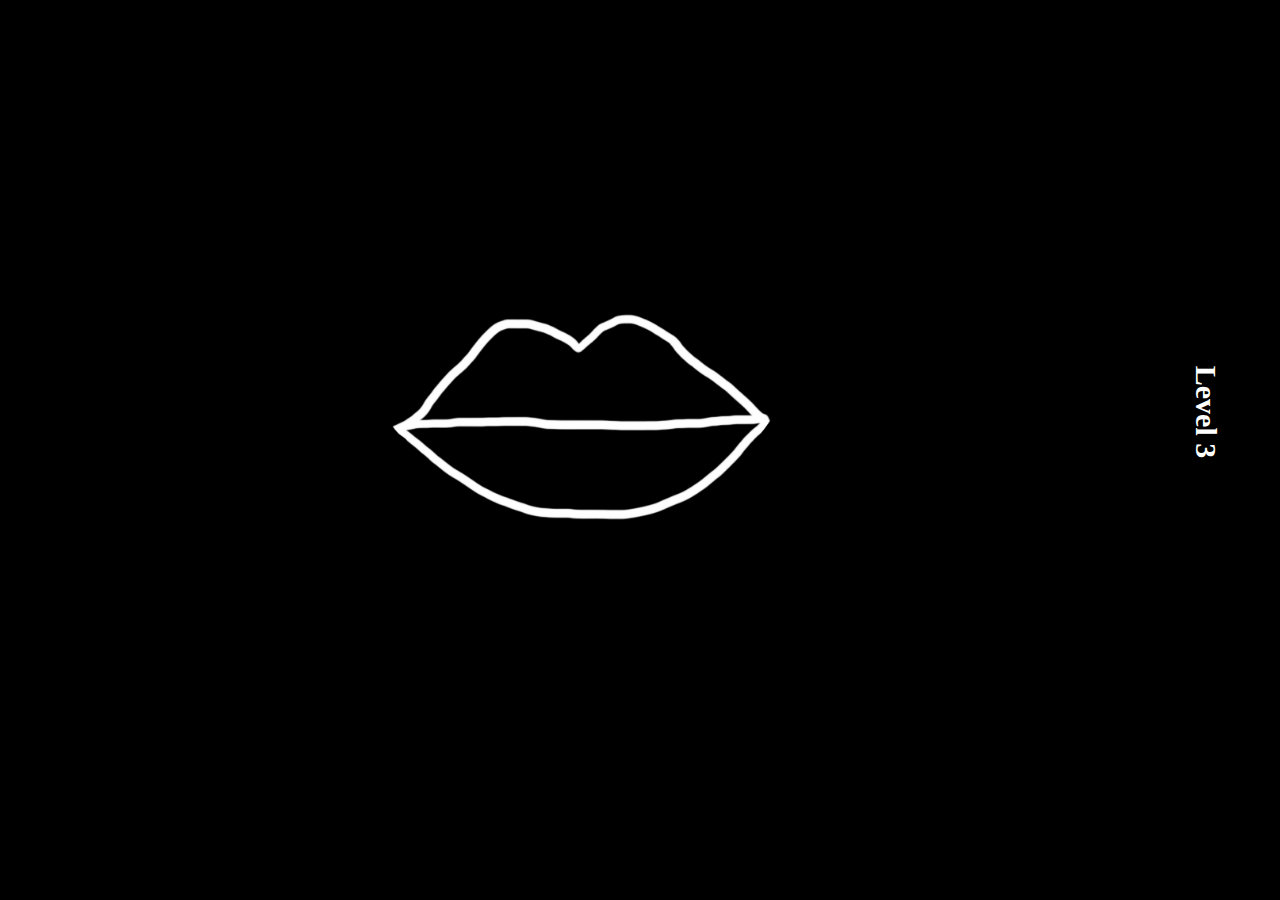
<file: 3.html>
<!DOCTYPE html>
<html>
<head>
	<link rel="stylesheet" type="text/css" href="style.css">
	<script type="text/javascript" src="script.js"></script>
	<script src="https://ajax.googleapis.com/ajax/libs/jquery/3.3.1/jquery.min.js"></script>
	<title>
		level2

	</title>

</head>
<body style="background-color: black">




	<div class="elevator2">
	<h1 id="border"></h1>
	<h1 id="line"></h1>
	<a href="4.html"  id="triangle-up"></a>
	<a href="2.html" id="triangle-down"></a>

	</div>

		<h1 id="gluttony">Gluttony</h1>
		<H1 id="level2">Level 3</H1>
		

	


		<!-- <div ng-controller='ctrl'>
				<img ng-mouseover="img='pictures/mouth3.png'"  ng-mouseleave="img='pictures/mouth.png'"
    			ng-src='pictures/mouth.png' />
		</div> -->
	<!-- 	<h1 id="mouth"> 2</h1> -->
		<a href="3_2.html"><img id="mouth" src="pictures/mouth.png"></img></a>
		


	




</body>
</html>
</file>
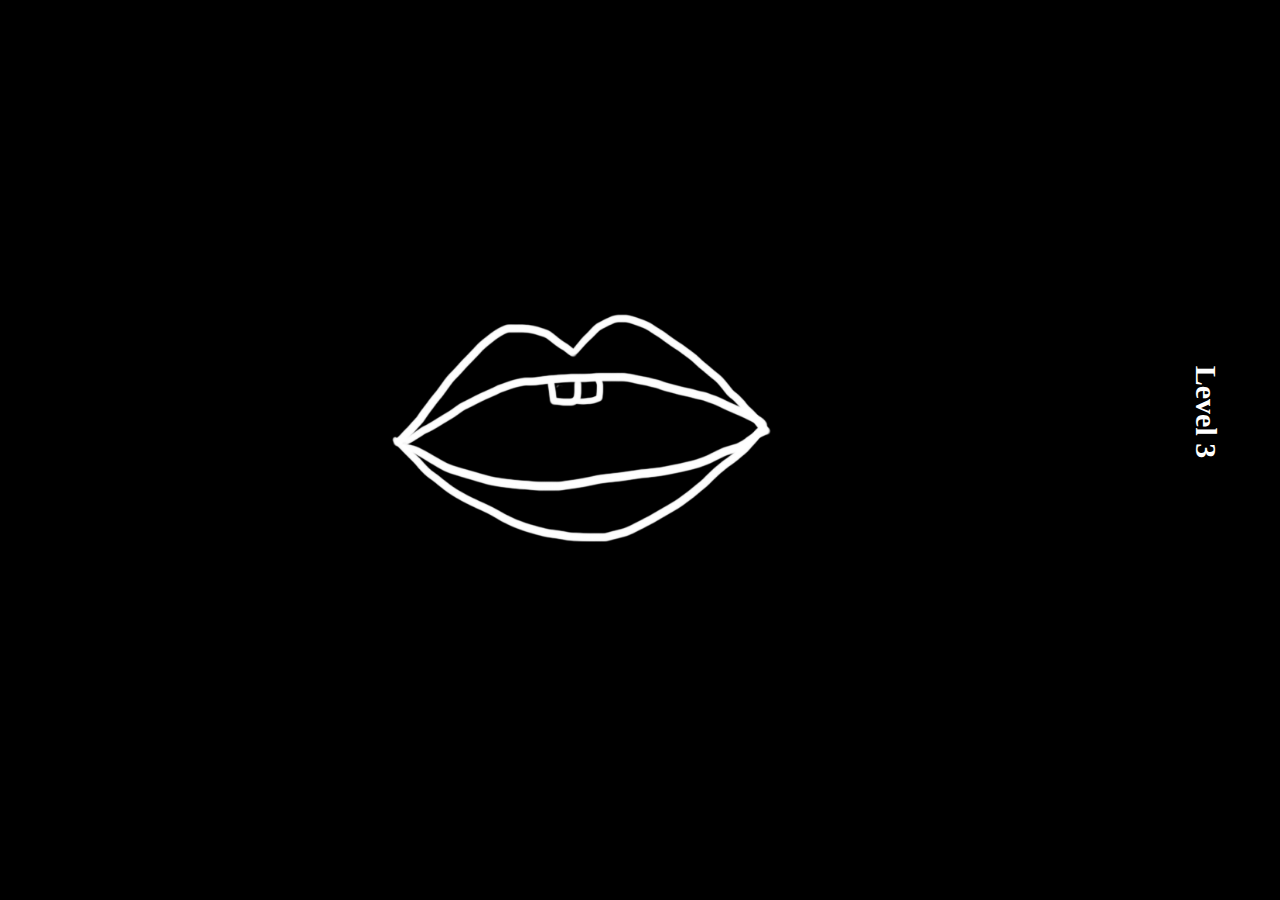
<file: 3_2.html>
<!DOCTYPE html>
<html>
<head>
	<link rel="stylesheet" type="text/css" href="style.css">
	<script type="text/javascript" src="script.js"></script>
	<script src="https://ajax.googleapis.com/ajax/libs/jquery/3.3.1/jquery.min.js"></script>
	<title>
		level2

	</title>

</head>
<body style="background-color: black">




	<div class="elevator2">
	<h1 id="border"></h1>
	<h1 id="line"></h1>
	<a href="4.html"  id="triangle-up"></a>
	<a href="2.html" id="triangle-down"></a>

	</div>

		<h1 id="gluttony">Gluttony</h1>
		<H1 id="level2">Level 3</H1>
		<a href="3_3.html"><img id="mouth" src="pictures/mouth2.png"></img></a>


	




</body>
</html>
</file>
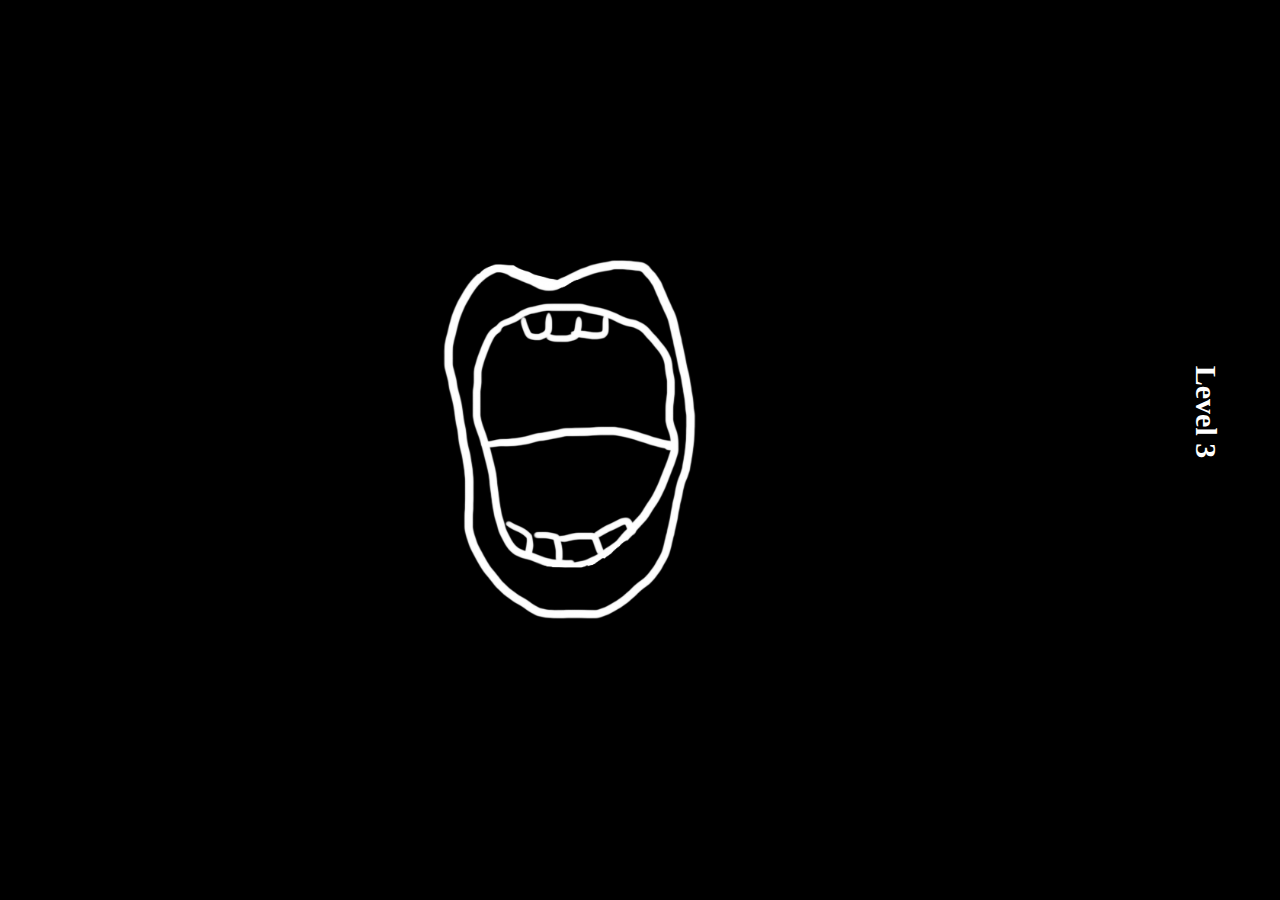
<file: 3_3.html>
<!DOCTYPE html>
<html>
<head>
	<link rel="stylesheet" type="text/css" href="style.css">
	<script type="text/javascript" src="script.js"></script>
	<script src="https://ajax.googleapis.com/ajax/libs/jquery/3.3.1/jquery.min.js"></script>
	<title>
		level2

	</title>

</head>
<body style="background-color: black">




	<div class="elevator2">
	<h1 id="border"></h1>
	<h1 id="line"></h1>
	<a href="4.html"  id="triangle-up"></a>
	<a href="2.html" id="triangle-down"></a>

	</div>

		<h1 id="gluttony">Gluttony</h1>
		<H1 id="level2">Level 3</H1>
		<a href="3_4.html"><img id="mouth2" src="pictures/mouth3.png"></img></a>
		


	




</body>
</html>
</file>
<file: style.css>
#border{

	width: 5vw;
	height: 25vh;
	border: white solid 2px;
	margin-top: 65vh;
	margin-left: 7vw;
	position: fixed;


}

#triangle-up {
	width: 0;
	height: 0;
	border-left: 15px solid transparent;
	border-right: 15px solid transparent;
	border-bottom: 30px solid white;
	margin-top:65vh;
	margin-left: 8.4vw;
	position: fixed;
}

#triangle-down {
	width: 0;
	height: 0;
	border-left: 15px solid transparent;
	border-right: 15px solid transparent;
	border-top: 30px solid white;
	margin-top:80vh;
	position: fixed;
	margin-left: 8.4vw;
}




#border1{

	width: 5vw;
	height: 25vh;
	border: black solid 2px;
	margin-top: 65vh;
	margin-left: 7vw;
	position: fixed;


}

#triangle-up1 {
	width: 0;
	height: 0;
	border-left: 15px solid transparent;
	border-right: 15px solid transparent;
	border-bottom: 30px solid black;
	margin-top:65vh;
	margin-left: 8.4vw;
	position: fixed;
}

#triangle-down1 {
	width: 0;
	height: 0;
	border-left: 15px solid transparent;
	border-right: 15px solid transparent;
	border-top: 30px solid black;
	margin-top:80vh;
	position: fixed;
	margin-left: 8.4vw;
}

#gluttony{


	font-size:100px;
	color: black; 
	z-index: 2;
	margin-top: 35vh;
	margin-left: 33vw;
	/*transform: rotate(180deg);*/
	position: fixed;
	display: none;
/*	color:red;*/
	
	border: white 2px solid;



}

#lust{


	font-size:100px;
	color: black; 
	z-index: 2;
	margin-top: 37vh;
	margin-left: 40vw;
	transform: rotate(180deg);
	position: fixed;
	color:red;
	



}

#pride{


	font-size:100px;
	color: black; 
	z-index: 2;
	margin-top: 37vh;
	margin-left: 40vw;

	position: absolute;
	color:red;
	



}
#envy{


	font-size:100px;
	color: black; 
	z-index: 2;
	margin-top: 37vh;
	margin-left: 40vw;

	position: absolute;

	



}
#envy:hover{
	color: red;
}
#greed{

    font-size: 100px;
    color: black;
    width: auto;
    z-index: 2;
    margin-top: 37vh;
    margin-left: 37vw;
    position: fixed;
    color: red;
}
/*	color:red;
	*/



}
/*
#line{
	border-bottom: black solid 2px;
	width: 203px;
	margin-top:-150px;
	margin-left:7vw;
	display: inline-block;
	position: absolute;



}*/

#limbo{

	font-size:100px;
	color: black; 
	z-index: 2;
	margin-top: 37vh;
	margin-left: 37vw;
	position: fixed;



}

#limbo2{


font-size:100px;
	color: black; 
	z-index: 2;
	margin-top: 37vh;
	margin-left: 37vw;
	position: fixed;



}
#congra{
	color: white;
	font-size:30px;
	margin-top: 5vh;
	margin-left: 45vw;
	position: absolute;


}

#layer1{
	width:40%;
	margin-left: 30vw;
	margin-top: 5vh;
}

#layer1:hover{

	background-image: url(pictures/1ho.png);
	background-repeat: no-repeat;
	background-position: center;
	background-size: contain;

}

#layer2{
	width:40%;
	margin-left: 30vw;
	margin-top: 5vh;
}

#layer2:hover{

	background-image: url(pictures/2ho.png);
	background-repeat: no-repeat;
	background-position: center;
	background-size: contain;

}
#layer3{
	width:40%;
	margin-left: 30vw;
	margin-top: -12vh;
}

#layer3:hover{
	background-image: url(pictures/3ho.png);
	background-repeat: no-repeat;
	background-position: center;
	background-size: contain;
}
#layer4{
	width:40%;
	margin-left: 30vw;
	margin-top: 5vh;
}

#layer4:hover{
	background-image: url(pictures/4ho.png);
	background-repeat: no-repeat;
	background-position: center;
	background-size: contain;

}
#layer5{
	width:40%;
	margin-left: 30vw;
	margin-top: 5vh;
}

#layer5:hover{
	background-image: url(pictures/5ho.png);
	background-repeat: no-repeat;
	background-position: center;
	background-size: contain;
}
#layer6{
	width:40%;
	margin-left: 30vw;
	margin-top: 5vh;
}

#layer6:hover{
	background-image: url(pictures/6ho.png);
	background-repeat: no-repeat;
	background-position: center;
	background-size: contain;
}
#layer7{
	width:40%;
	margin-left: 30vw;
	margin-top: 5vh;
}
#layer7:hover{
	background-image: url(pictures/7ho.png);
	background-repeat: no-repeat;
	background-position: center;
	background-size: contain;
}
#welcome{
	color: white;
	font-size:20px;
	margin-top: 15vh;
	margin-left: 20vw;
	position: absolute;

}
.e3{
	/*margin-top: 1100vh;*/
	position: absolute;
/*	margin-left: 20vw;*/
	color:white;
	border: white 2px;

}

.elevator2{

	display: none;
	position: fixed;
	z-index: 1000;
}
.elevator1{

	display: none;
	position: fixed;
}
#level0{

	font:helvativa;
	font-size:30px;
	color: black; 
	z-index: 2;
	margin-top: 43vh;
	margin-left: 90vw;
	transform: rotate(90deg);
	position: absolute;

}

#level1{


	font:helvativa;
	font-size:30px;
	color: black; 
	z-index: 2;
	margin-top: 43vh;
	margin-left: 90vw;
	transform: rotate(90deg);
	position: absolute;
	color:red;



}

#level2{


	font:helvativa;
	font-size:30px;
	color: white; 
	z-index: 2;
	margin-top: 43vh;
	margin-left: 90vw;
	transform: rotate(90deg);
	position: absolute;
	



}

#level4{


	font:helvativa;
	font-size:30px;
	color:red; 
	z-index: 2;
	margin-top: 63vh;
	margin-left: 90vw;
	transform: rotate(90deg);
	position: fixed;
	

}
.validatedForm{
	background-color: black;
	border: none;
	z-index: 2;
	width: 0;
	margin-top: -20vh;
	margin-left: 38vw;
/*	display: none;*/
}

#password{
/*
	background-color: black;
	border: none;
	z-index: 2;
	width: 0;
	margin-top: -50px;
	margin-left: 38vw;*/

	




}



#hint{



	font-size:20px;
	color:red; 
	z-index: 2;
	margin-top: 93vh;
	margin-left: 46vw;
	/*transform: rotate(90deg);*/
	position: fixed;
	display: none;
	

}
#level5{


	font:helvativa;
	font-size:30px;
	color: red; 
	z-index: 2;
	margin-top: 43vh;
	margin-left: 90vw;
	transform: rotate(90deg);
	position: fixed;
	

}


#fp1{
	width: 3em;
	height: 6em;
	transform:rotate(20deg);
	margin-top: 70vh;
	margin-left: 50vw;
	position: absolute;
	animation-name: appear;
	animation-duration: 5s;
	animation-delay:1s;
	animation-iteration-count: infinite;
	
}


#fp2{
	width: 3em;
	height: 6em;
	transform:rotate(-20deg);
	margin-top: 50vh;
	margin-left: 40vw;
	position: absolute;
	animation-name: appear;
	animation-duration: 5s;
	animation-delay:2s;
	animation-iteration-count: infinite;
	-moz-transform: scaleX(-1);
        -o-transform: scaleX(-1);
        -webkit-transform: scaleX(-1);
        transform: scaleX(-1);
        filter: FlipH;
        -ms-filter: "FlipH";
	
}

#fp3{
	width: 3em;
	height: 6em;
	transform:rotate(20deg);
	margin-top: 30vh;
	margin-left: 50vw;
	position: absolute;
	animation-name: appear;
	animation-duration: 5s;
	animation-delay:3s;
	animation-iteration-count: infinite;
	
}

#fp4{
	width: 3em;
	height: 6em;
	transform:rotate(-20deg);
	margin-top: 10vh;
	margin-left: 40vw;
	position: absolute;
	animation-name: appear;
	animation-duration: 5s;
	animation-delay:4s;
	-moz-transform: scaleX(-1);
        -o-transform: scaleX(-1);
        -webkit-transform: scaleX(-1);
        transform: scaleX(-1);
        filter: FlipH;
        -ms-filter: "FlipH";
	
}

@keyframes appear{

	from {opacity: 100;
		display: hide;
	}

	to {opacity:0;
	}

}


.clicked{
	background:black;
}



#fire{

	width: 40%;
	height: 40%;
	margin-top: 55vh;
	margin-left:28vw;

}
#fire:hover{
	cursor:crosshair;
}
#mouth{

	width:30%;
	height: 30%;
	margin-top: 34vh;
	margin-left: 30vw;
	
	background-repeat: no-repeat;
	background-position: center;
	background-size:contain;


}

#mouth2{

	width:20%;
	height: 20%;
	margin-top: 28vh;
	margin-left: 34vw;
	display: inline;


}

#mouth3{

	width:25%;
	height: 25%;
	margin-top: 38vh;
	margin-left: 33vw;
	display: none;



}
#rat{

	width: 130px;
	height: 100px;
	
	

	margin-top: 459px;
    margin-left: 168px;	
	position:absolute;
	display: inline;


}

#frog{

	width: 150px;
	height: 110px;
	margin-top: 450px;
	margin-left: -520px;
	position:absolute;
	display: inline;


}

#falling{
	/*margin-left: 200px;
	margin-top: 90px;*/
	position: absolute;
	width: 10%;
	z-index: 2;

    transform: translate(-50%, -50%);
}


#fall{
	cursor: none;
	background-color: black;

}
#f2{
	width: 70%;
	height: 70%;
	position: absolute;
	margin-left: 10vw;
	margin-top: 200vh;

}
#f3{
	width: 70%;
	height: 70%;
	position: absolute;
	margin-left: 10vw;
	margin-top: 400vh;

}

#f4{
	width: 60%;
	height: 60%;
	position: absolute;
	margin-left: 10vw;
	margin-top: 600vh;

}
#f5{

	width: 60%;
	height: 60%;
	position: absolute;
	margin-left: 10vw;
	margin-top: 800vh;

}

#rectangle{
	width: 100%;
	height: 100%;
	background-color:black;
	z-index: 2;
	margin-top:45px;
	display: inline-block;

}





/*#mouth:hover{
	background: url('pictures/mouth3.png');
	background-repeat: no-repeat;
	background-position: center;
	background-size:contain;

	;*/


#snake{
	width: 9%;
    height: 21%;
    margin-top: 13px;
    margin-left: -171px;
    position: absolute;
    transform: rotate(20deg);
}


#pot: hover{
	cursor: url(pictures/stick.png);
}

.e2{

	display: absolute;
	margin-left: 2000px;


}

#money{
	display: inline;
	transform:;
	z-index: 1;
	width: 10%;
	transform: rotate(20deg);
	margin-top: 10vh;
	margin-left: 10vw;
	position: absolute;
}

#money2{

	display: inline;
	transform:;
	z-index: 2;
	width: 5%;
	transform: rotate(20deg);
	margin-top: 10vh;
	margin-left: -10vw;
	position: absolute;

}

#pot{
	width: 20%;
    margin-left: 39vw;
    z-index: 1;
    margin-top: 1100vh;


}
#pot2{
	width: 20%;
    margin-left: 39vw;
    z-index: 2;
    margin-top: 1095vh;
    position: absolute;
    display: none;

}
canvas {
    /*border:1px solid #d3d3d3;*/
    background-color: black;
}
/* main container */
.container{
	z-index: -1;
	top:0px;
	/*background:black;*/
	width:100%;
	height:100%;
  	min-height: 800px;
	position:absolute;
	left:0%;

	/*background:#1E1E20 url(http://premiumcoding.com/CSSTricks/fallingLeaves/autumn.jpg) center top no-repeat;*/
  /*background-size: ;*/
}

.validatedForm {
	z-index: 100000;
}

.sloth{
	position: center;
	width: 20px;
}
.sloth:hover{
	position: center;

/*	letter-spacing: 200px;*/
}
.loader {
    text-align: center;
    z-index: 2;
}
.loader span {
    display: inline-block;
    width: 80px;
    height: 80px;
    z-index: 2;
	  margin: -280px 40px 54px  -34px;
         background:url("pictures/money.png");
         background-size: contain;
         background-position: center;
         background-repeat: no-repeat;
    
    -webkit-animation: loader 5s infinite  linear;
    -moz-animation: loader 10s infinite  linear;
}

#sound{

}
#sleep {
    margin-left: 42vw;
    margin-top: 35vh;
    position: fixed;
    z-index: 100;

}
#fish{
	
    position: absolute;
    z-index: 1000;
    width: 70%;
    transform: rotate(73deg);
    margin-left: -4vw;

}
#banana {
    position: absolute;
    z-index: 1000;
    margin-top: 21vh;
    width: 70%;
    margin-left: -10vw;
}
#tv{
	position: absolute;
	z-index: 1000;
	margin-left: 40vw;
	transform: rotate(-45deg);
	width: 70%;
}
#trash{
	position: absolute;
	z-index: 1000;
	margin-left: 10vw;
	transform: rotate(-45deg);
	width: 40%;
}

#jail{
	width: 80%;
	z-index: 1000;

	position: absolute;
	margin-left: 10vw;

}
#bird{
	width: 10%;

	position: absolute;
	margin-left: 20vw;
	margin-top: 70vh;
	z-index: 20002;
}

#book{
	width: 5%;

	position: absolute;
	margin-left: 66vw;
	margin-top: 70vh;
	z-index: 20002;
	transform: rotate(40deg);
	display: none;
}

#bird:hover{
	cursor: crosshair;
}

#key {
    width: 3%;
    position: absolute;
    margin-left: 28vw;
    margin-top: 31vh;
    z-index: 2000;
    display: none;
}

#lock {
    width: 4%;
    position: absolute;
    margin-left: 56.2vw;
    margin-top: 60vh;
    z-index: 1001;
}
.loader span:nth-child(5n+5) {

    -webkit-animation-delay: 1.3s;
    -moz-animation-delay: 1.3s;
}
.loader span:nth-child(3n+2) {

    -webkit-animation-delay: 1.5s;
    -moz-animation-delay: 1.5s;
}
.loader span:nth-child(2n+5) {

    -webkit-animation-delay: 1.7s;
    -moz-animation-delay: 1.7s;
}

.loader span:nth-child(3n+10) {

    -webkit-animation-delay: 2.7s;
    -moz-animation-delay: 2.7s;
}
.loader span:nth-child(7n+2) {

    -webkit-animation-delay: 3.5s;
    -moz-animation-delay: 3.5s;
}
.loader span:nth-child(4n+5) {

    -webkit-animation-delay: 5.5s;
    -moz-animation-delay: 5.5s;
}
.loader span:nth-child(3n+7) {

    -webkit-animation-delay: 8s;
    -moz-animation-delay: 8s;
}


@-webkit-keyframes loader {
  0% {
    width: 80px;
    height: 80px;
    opacity: 1;

	-webkit-transform: translate(0, 0px) rotateZ(0deg);
  }
  75% {
    width: 80px;
    height: 80px;
    opacity: 1;

	-webkit-transform: translate(100px, 600px) rotateZ(270deg); 
  }
  100% {
    width: 80px;
    height: 80px;
    opacity: 0;

	-webkit-transform: translate(150px, 800px) rotateZ(360deg);
  }
}
@-moz-keyframes loader {
  0% {
    width: 80px;
    height: 80px;
    opacity: 1;
    
	-webkit-transform: translate(0, 0px) rotateZ(0deg);
  }
  75% {
    width: 80px;
    height: 80px;
    opacity: 1;
   
	-webkit-transform: translate(100px, 600px) rotateZ(270deg); 
  }
  100% {
    width: 80px;
    height: 80px;
    opacity: 0;
    
	-webkit-transform: translate(150px, 800px) rotateZ(360deg);
  }
}

#fp4:hover{
	cursor:help;
}


#bk{

}


#greedy {
	width:100%;
	height: 100%;
	color: black;
}

.container {

}
</file>
